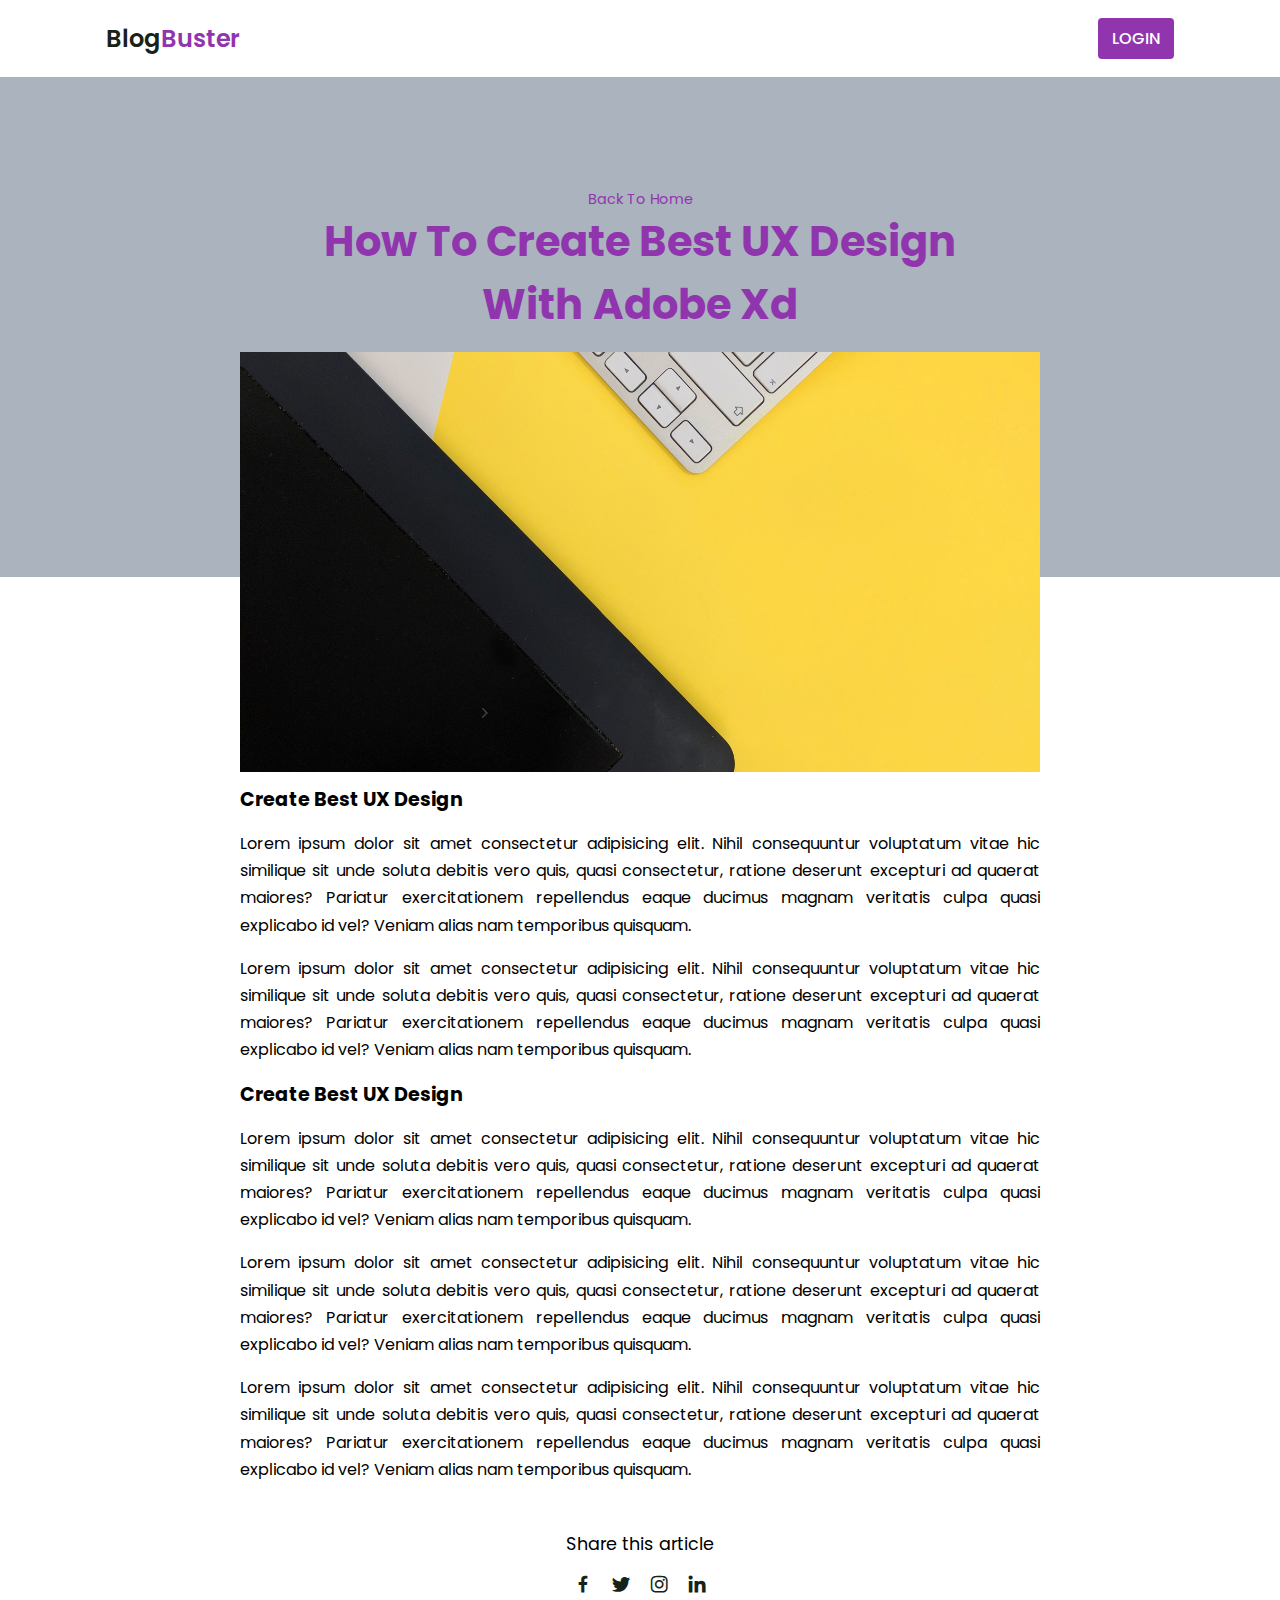
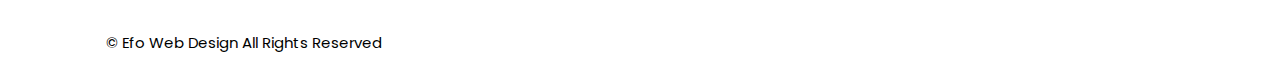
<file: post-page.html>
<!DOCTYPE html>
<html lang="en">
<head>
    <meta charset="UTF-8">
    <meta http-equiv="X-UA-Compatible" content="IE=edge">
    <meta name="viewport" content="width=device-width, initial-scale=1.0">
    <title>Post Page</title>
    <!-- Link to css -->
    <link rel="stylesheet" href="style.css">
    <!-- Link to Boxicons -->
    <link href='https://unpkg.com/boxicons@2.1.2/css/boxicons.min.css' rel='stylesheet'>
</head>
<body>
<!-- Header -->
<header>
    <!-- Nav -->
    <div class="nav container">
    <!-- Logo -->
    <a href="index.html" class="logo">Blog<span>Buster</span></a>

    <!-- Login Btn -->
    <a href="#" class="login">Login</a>
    </div>
</header>

<!-- Post Content -->
<section class="post-header">
    <div class="header-content post-container">
        <!-- Back To Home -->
        <a href="index.html" class="back-home">Back To Home</a>
        <!-- Title -->
        <h1 class="header-title">How To Create Best UX Design With Adobe Xd</h1>
        <!-- Post Image-->
        <img src="images/design.jpg" alt="" class="header-img">
    </div>
</section>


<!-- Posts -->
<section class="post-content post-container">
    <h2 class="sub-heading">Create Best UX Design</h2>
    <p class="post-text">Lorem ipsum dolor sit amet consectetur adipisicing elit. Nihil consequuntur voluptatum vitae hic similique sit unde soluta debitis vero quis, quasi consectetur, ratione deserunt excepturi ad quaerat maiores? Pariatur exercitationem repellendus eaque ducimus magnam veritatis culpa quasi explicabo id vel? Veniam alias nam temporibus quisquam.</p>
    <p class="post-text">Lorem ipsum dolor sit amet consectetur adipisicing elit. Nihil consequuntur voluptatum vitae hic similique sit unde soluta debitis vero quis, quasi consectetur, ratione deserunt excepturi ad quaerat maiores? Pariatur exercitationem repellendus eaque ducimus magnam veritatis culpa quasi explicabo id vel? Veniam alias nam temporibus quisquam.</p>
    <h2 class="sub-heading">Create Best UX Design</h2>
    <p class="post-text">Lorem ipsum dolor sit amet consectetur adipisicing elit. Nihil consequuntur voluptatum vitae hic similique sit unde soluta debitis vero quis, quasi consectetur, ratione deserunt excepturi ad quaerat maiores? Pariatur exercitationem repellendus eaque ducimus magnam veritatis culpa quasi explicabo id vel? Veniam alias nam temporibus quisquam.</p>
    <p class="post-text">Lorem ipsum dolor sit amet consectetur adipisicing elit. Nihil consequuntur voluptatum vitae hic similique sit unde soluta debitis vero quis, quasi consectetur, ratione deserunt excepturi ad quaerat maiores? Pariatur exercitationem repellendus eaque ducimus magnam veritatis culpa quasi explicabo id vel? Veniam alias nam temporibus quisquam.</p>
    <p class="post-text">Lorem ipsum dolor sit amet consectetur adipisicing elit. Nihil consequuntur voluptatum vitae hic similique sit unde soluta debitis vero quis, quasi consectetur, ratione deserunt excepturi ad quaerat maiores? Pariatur exercitationem repellendus eaque ducimus magnam veritatis culpa quasi explicabo id vel? Veniam alias nam temporibus quisquam.</p>
</section>

<!-- Share -->
<div class="share post-container">
    <span class="share-title">Share this article</span>
    <div class="social">
        <a href="#"><i class='bx bxl-facebook'></i></a>
        <a href="#"><i class='bx bxl-twitter'></i></a>
        <a href="#"><i class='bx bxl-instagram'></i></a>
        <a href="#"><i class='bx bxl-linkedin'></i></a>
    </div>
</div>

<!-- Footer -->
<div class="footer container">
    <p>&#169; Efo Web Design All Rights Reserved</p>
</div> 

<!-- JQuery (uncompressed) Link -->
<script src="https://code.jquery.com/jquery-3.6.1.js" 
integrity="sha256-3zlB5s2uwoUzrXK3BT7AX3FyvojsraNFxCc2vC/7pNI=" crossorigin="anonymous">
</script>

<!-- Link to Javascript -->
<script src="main.js"></script>
</body>
</html>
</file>
<file: style.css>
/* Google Fonts */

@import url('https://fonts.googleapis.com/css2?family=Poppins:ital,wght@0,400;0,500;0,600;0,700;1,400&display=swap');

*{
    font-family: 'Poppins', sans-serif;
    margin: 0;
    padding: 0;
    scroll-behavior: smooth;
    scroll-padding-top: 2rem;
    box-sizing: border-box;
}


/* Variables */

:root {
    /* #1a1e21 */
    --container-color:#aab3be ;
    --second-color:#9135af;
    /* --second-color:#fd8f44; */
    --text-color: #172317 ;
    --bg-color: #fff ;
}

::selection {
    color: var(--bg-color);
    background: var(--second-color);

}

a {
    text-decoration: none;
}

li {
    list-style: none;
}

img {
    width: 100%;
}

section {
    padding: 3rem 0 2rem;
}

.container {
    max-width: 1068px;
    margin: auto;
    width: 100%;

}

/* Header */

.header {
    position: fixed;
    top: 0;
    left: 0;
    width: 100%;
    z-index: 200;
}

header.shadow {
    background: var(--bg-color);
    box-shadow: 0 1px 4px hsl(0 4% 14% / 10%);
    transition: 0.4s;
}

header.shadow .logo {
    color: var(--text-color);

}

.nav {
    display: flex;
    align-items: center;
    justify-content: space-between;
    padding: 18px 0;

}

.logo {
    font-size: 1.5rem;
    font-weight: 600;
    color: var(--text-color);
}

.logo span {
    color: var(--second-color);
}

.login {
    padding: 8px 14px;
    text-transform: uppercase;
    font-weight: 500;
    border-radius: 4px;
    background: var(--second-color);
    color: var(--bg-color);
}

.login:hover {
    background: #5a034a;
    transition: 0.3s;
}

/* Home */

.home {
    width: 100%;
    min-height: 440px;
    background: var(--container-color);
    display: grid;
    justify-content: center;
    align-items: center;
}

.home-text {
    color: var(--second-color);
    text-align: center;
}

.home-title {
    font-size: 3.5rem;
}

.home-subtitle {
    font-size: 1rem;
    font-weight: 400;
}

/* Post Filter */
.post-filter {
    display: flex;
    justify-content: center;
    align-items: center;
    column-gap: 1.5rem;
    margin-top: 2rem !important;
}

.filter-item {
    font-size: 0.9rem;
    font-weight: 500;
    cursor: pointer;
}

.active-filter {
    background: var(--second-color);
    color: var(--bg-color);
    padding: 4px 10px;
    border-radius: 4px;
}

/* Posts */
.post {
    display: grid;
    grid-template-columns: repeat(auto-fit, minmax(280px, auto));
    justify-content: center;
    gap: 1.5rem;
}

.post-box {
    background: var(--bg-color);
    box-shadow: 0 4px 14px hsl(355deg 25% 15% / 10%);
    padding: 15px;
    border-radius: 0.5rem;
}

.post-img{
    width: 100%;
    height: 200px;
    object-fit: cover;
    object-position: center;
    border-radius: 0.5rem;
}

.category {
    font-size: 0.9rem;
    font-weight: 500;
    text-transform: uppercase;
    color: var(--second-color);
}

.post-title {
    font-size: 1.3rem;
    font-weight: 600;
    color: var(--text-color);
    display: -webkit-box;
    -webkit-line-clamp: 2;
    -webkit-box-orient: vertical;
}

.post-date {
    display: flex;
    font-size: 0.875rem;
    text-transform: uppercase;
    font-weight: 400;
    margin-top: 4px;
}

.post-description {
    font-size: 0.9rem;
    line-height: 1.5rem;
    margin: 5px 0 10px;
    -webkit-line-clamp: 3;
    -webkit-box-orient: vertical;
    overflow: hidden;
}

.profile {
    display: flex;
    align-items: center;
    gap: 10px;
}

.profile-img {
    width: 35px;
    height: 35px;
    border-radius: 50%;
    object-fit: cover;
    object-position: center;
    border: 2px solid var(--second-color);
}

.profile-name {
    font-size: 0.82rem;
    font-weight: 500;
}

.footer {
    display: flex;
    justify-content: space-between;
    align-items: center;
    padding: 30px 0;
}

.footer p {
    font-size: 0.938rem;
}

.social {
    display: flex;
    align-items: center;
    column-gap: 1rem;
}

.social .bx {
    font-size: 1.4rem;
    color: var(--text-color);
}

.social .bx:hover {
    color: var(--second-color);
    transition: 0.3s all linear;

}

/* Post Content */
.post-header {
    width: 100%;
    height: 500px;
    background: var(--container-color);
}

.post-container {
    max-width: 800px;
    margin: auto;
    width: 100%;
}

.header-content {
    display: flex;
    flex-direction: column;
    align-items: center;
    margin-top: 4rem !important;
}

.back-home {
    color: var(--second-color);
    font-size: 0.9rem;
}

.header-title {
    width: 90%;
    font-size: 2.6rem;
    color: var(--second-color);
    text-align: center;
    margin-bottom: 1rem;
}

.header-img {
    width: 100%;
    height: 420px;
    object-fit: cover;
    object-position: center;
}

.post-content {
    margin-top: 10rem !important;
}

.sub-heading {
    font-size: 1.2rem;
}

.post-text {
    font-size: 1rem;
    line-height: 1.7rem;
    margin: 1rem 0;
    text-align: justify;
}

/* Share */
.share {
    display: flex;
    flex-direction: column;
    align-items: center;
    row-gap: 1rem;
}

.share-title {
    font-size: 1.1rem;
}

/* Media Queries */
@media (max-width: 1060px) {
    .container {
        margin: 0 auto;
        width: 95%;
    }

    .home-text {
        width: 100%;
    }
}

@media (max-width: 768px) {
    .nav {
        padding: 10px 0;
    }
    
    section {
        padding: 2rem 0;
    }

    .header-content {
        margin-top: 3rem !important;
    }

    .home {
        min-height: 380px;
    }

    .home-title {
        font-size: 3rem;
    }

    .header-title {
        font-size: 2rem;
    }

    .header-img {
        height: 370px;
    }

    .post-header {
        height: 435px;
    }

    .post-content {
        margin-top: 9rem !important;
    }
}

@media (max-width: 768px){
    post-header {
        height: 390px;
    }
    
    .header-title {
        width: 100%;
    }

    .header-img {
        height: 340px;
    }

    .footer {
        flex-direction: column;
        row-gap: 1rem;
        padding: 20px;
        text-align: center;
    }
}

@media (max-width: 396px) {
    .home-title {
        font-size: 2rem;
    }

    .home-subtitle {
        font-size: 0.9rem;
    }

    .home {
        min-height: 300px;
    }
    .post-box {
        padding: 10px;
    }
    .header-title {
        font-size:1.4rem;
    }

    .header-img {
        height: 240px;
    }

    .post-header {
        height: 335px;
    }

    .post-content {
        margin-top: 5rem !important;
    }
}
</file>
